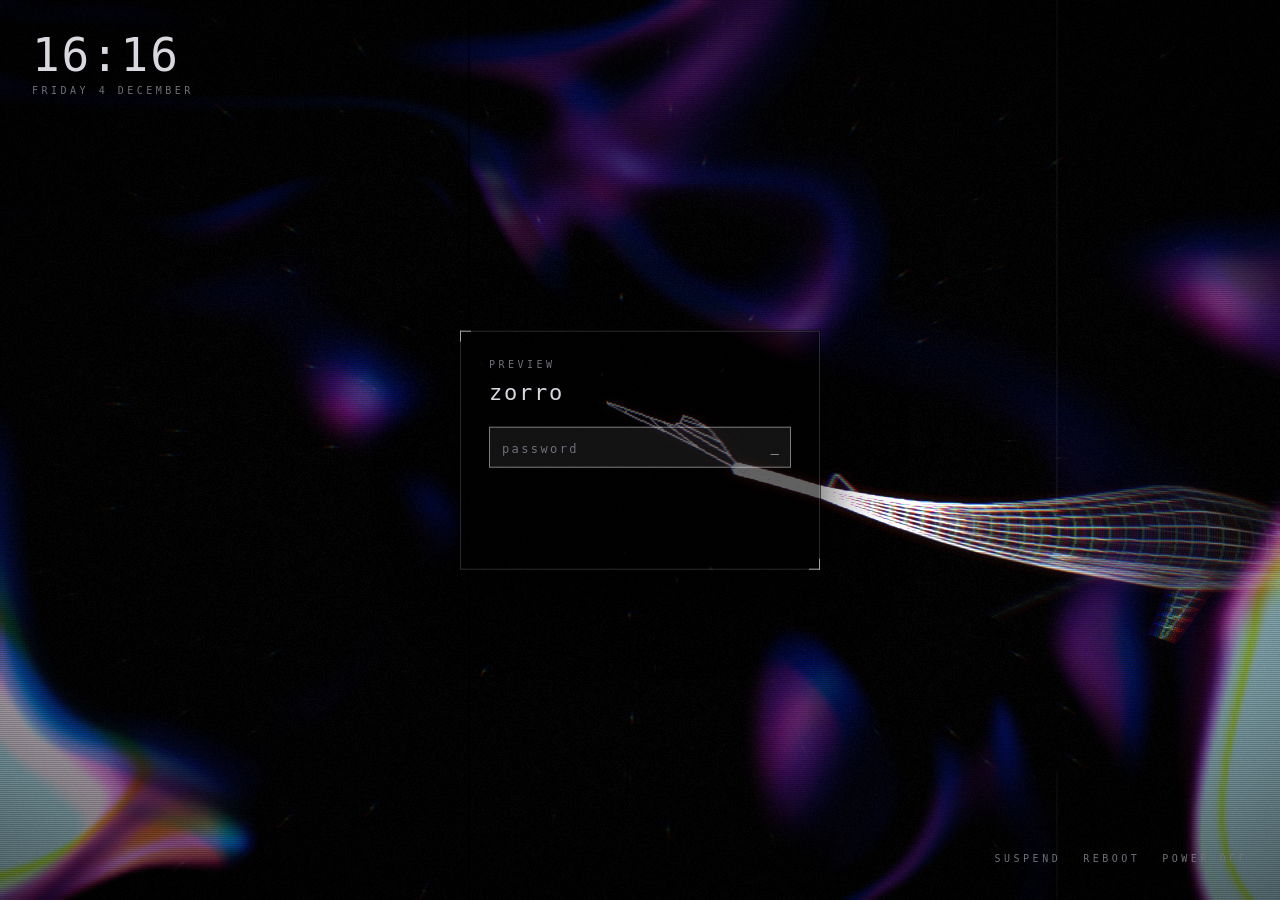
<file: apps/zorro-dm/theme/index.html>
<!DOCTYPE html>
<html lang="en">
<head>
  <meta charset="utf-8">
  <title>zorro</title>
  <link rel="stylesheet" href="style.css">
</head>
<body>
  <canvas id="fx"></canvas>

  <div id="clock" class="hud hidden">
    <div id="time" class="glitch" data-text="00:00">00:00</div>
    <div id="date">—</div>
  </div>

  <main id="login" class="hidden">
    <div id="host" class="label">signal</div>
    <div id="user" class="glitch" data-text=""></div>
    <form id="form" autocomplete="off">
      <input id="entry" type="password" spellcheck="false" autocomplete="off">
      <span class="caret">_</span>
    </form>
    <div id="msg"></div>
    <button id="face" type="button" hidden title="unlock with your face">
      <svg viewBox="0 0 24 24" fill="none" stroke="currentColor" stroke-width="1.5"
           stroke-linecap="round" stroke-linejoin="round">
        <path d="M3 7V5a2 2 0 0 1 2-2h2"/><path d="M17 3h2a2 2 0 0 1 2 2v2"/>
        <path d="M21 17v2a2 2 0 0 1-2 2h-2"/><path d="M7 21H5a2 2 0 0 1-2-2v-2"/>
        <path d="M8 14s1.5 2 4 2 4-2 4-2"/><path d="M9 9h.01"/><path d="M15 9h.01"/>
      </svg>
    </button>
  </main>

  <nav id="power" class="hud hidden">
    <button data-act="suspend">suspend</button>
    <button data-act="restart">reboot</button>
    <button data-act="shutdown">power off</button>
  </nav>

  <script src="js/animals.js"></script>
  <script src="js/fx.js"></script>
  <script src="js/login.js"></script>
</body>
</html>
</file>
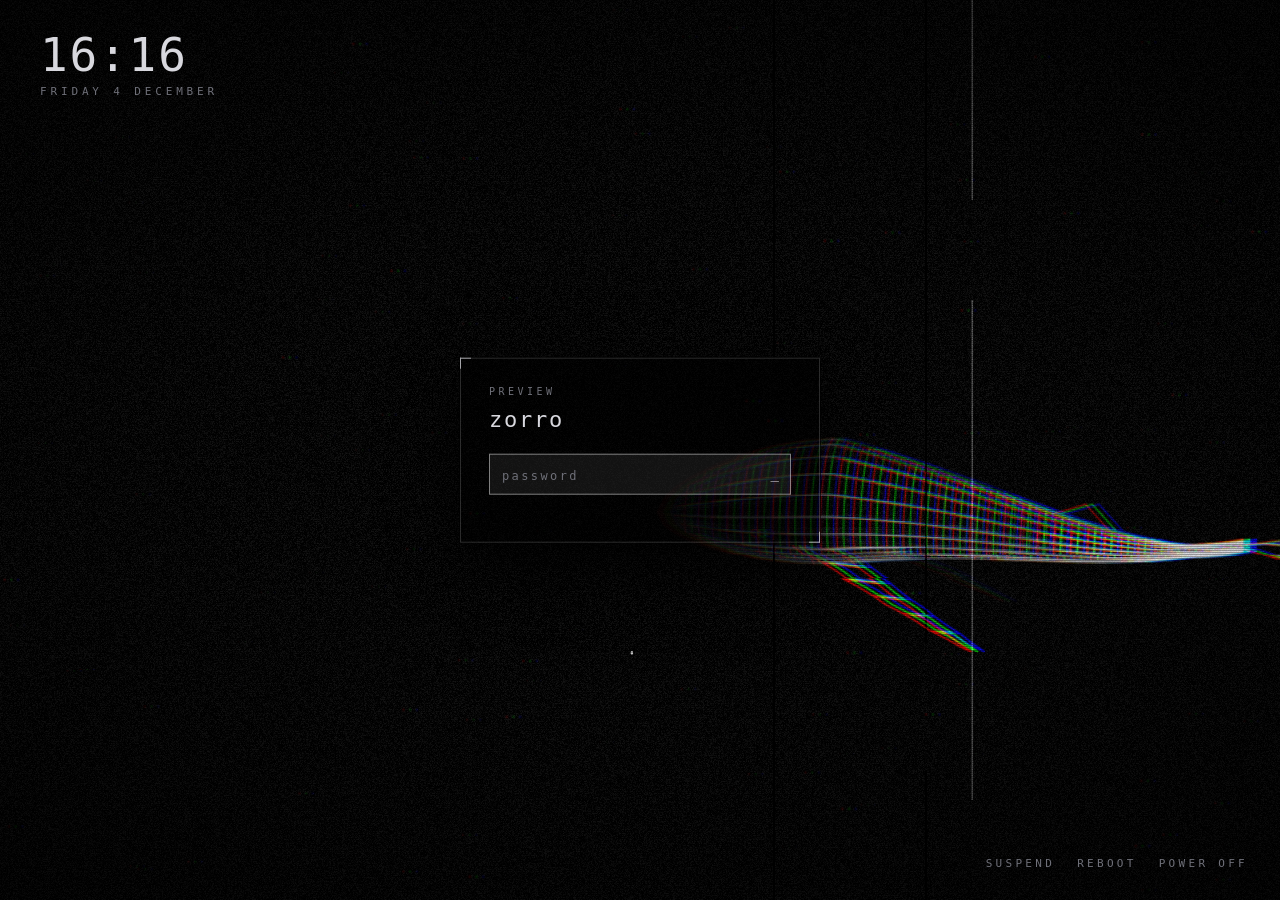
<file: system/zorro-dm/theme/index.html>
<!DOCTYPE html>
<html lang="en">
<head>
  <meta charset="utf-8">
  <title>zorro</title>
  <link rel="stylesheet" href="style.css">
</head>
<body>
  <canvas id="fx"></canvas>

  <div id="clock" class="hud hidden">
    <div id="time" class="glitch" data-text="00:00">00:00</div>
    <div id="date">—</div>
  </div>

  <main id="login" class="hidden">
    <div id="host" class="label">signal</div>
    <div id="user" class="glitch" data-text=""></div>
    <form id="form" autocomplete="off">
      <input id="entry" type="password" spellcheck="false" autocomplete="off">
      <span class="caret">_</span>
    </form>
    <div id="msg"></div>
  </main>

  <nav id="power" class="hud hidden">
    <button data-act="suspend">suspend</button>
    <button data-act="restart">reboot</button>
    <button data-act="shutdown">power off</button>
  </nav>

  <script src="js/fx.js"></script>
  <script src="js/login.js"></script>
</body>
</html>
</file>
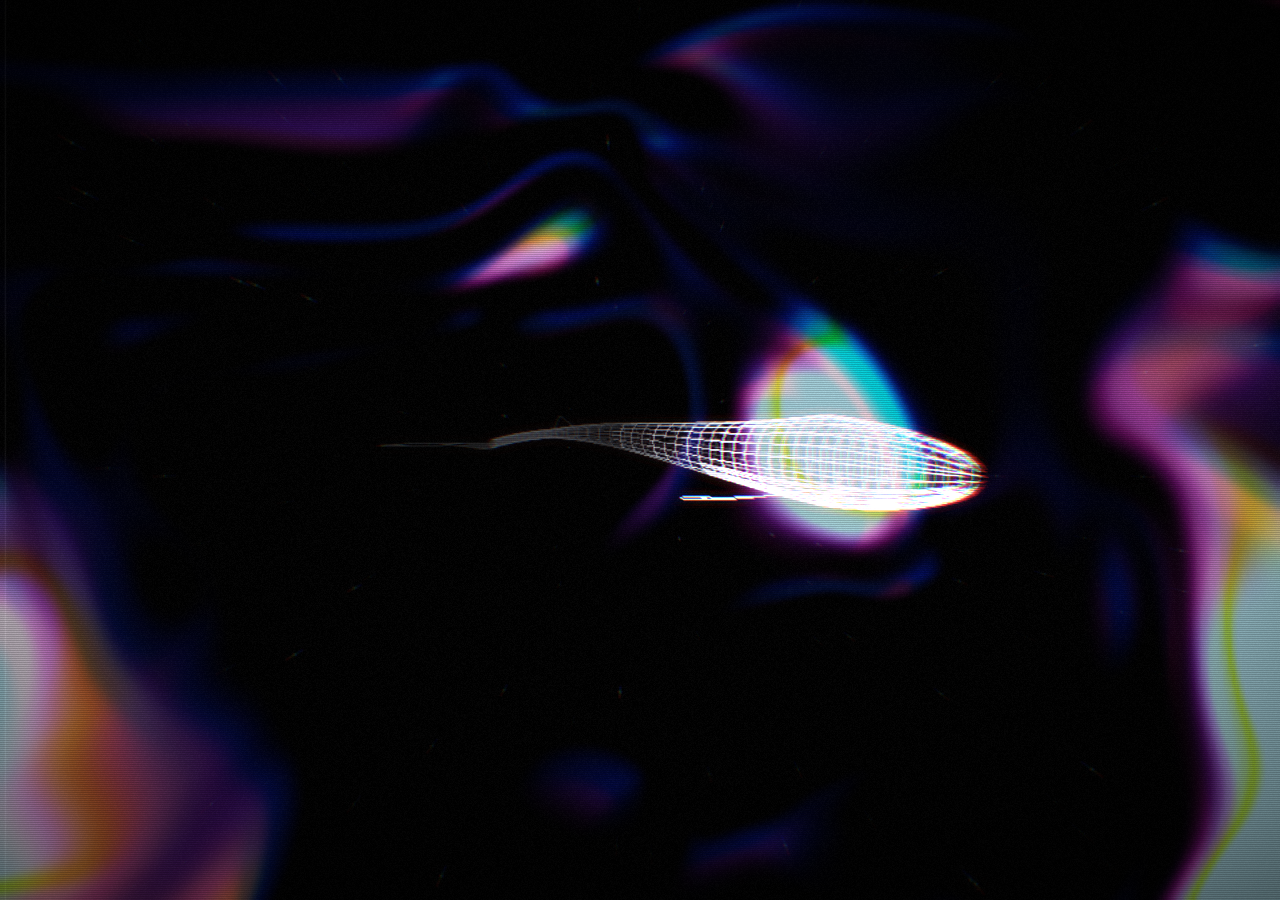
<file: apps/zorro-dm/theme/secondary.html>
<!DOCTYPE html>
<html lang="en">
<head>
  <meta charset="utf-8">
  <title>zorro</title>
  <link rel="stylesheet" href="style.css">
</head>
<body>
  <!-- extra monitors: just the background -->
  <canvas id="fx"></canvas>
  <script src="js/animals.js"></script>
  <script src="js/fx.js"></script>
</body>
</html>
</file>
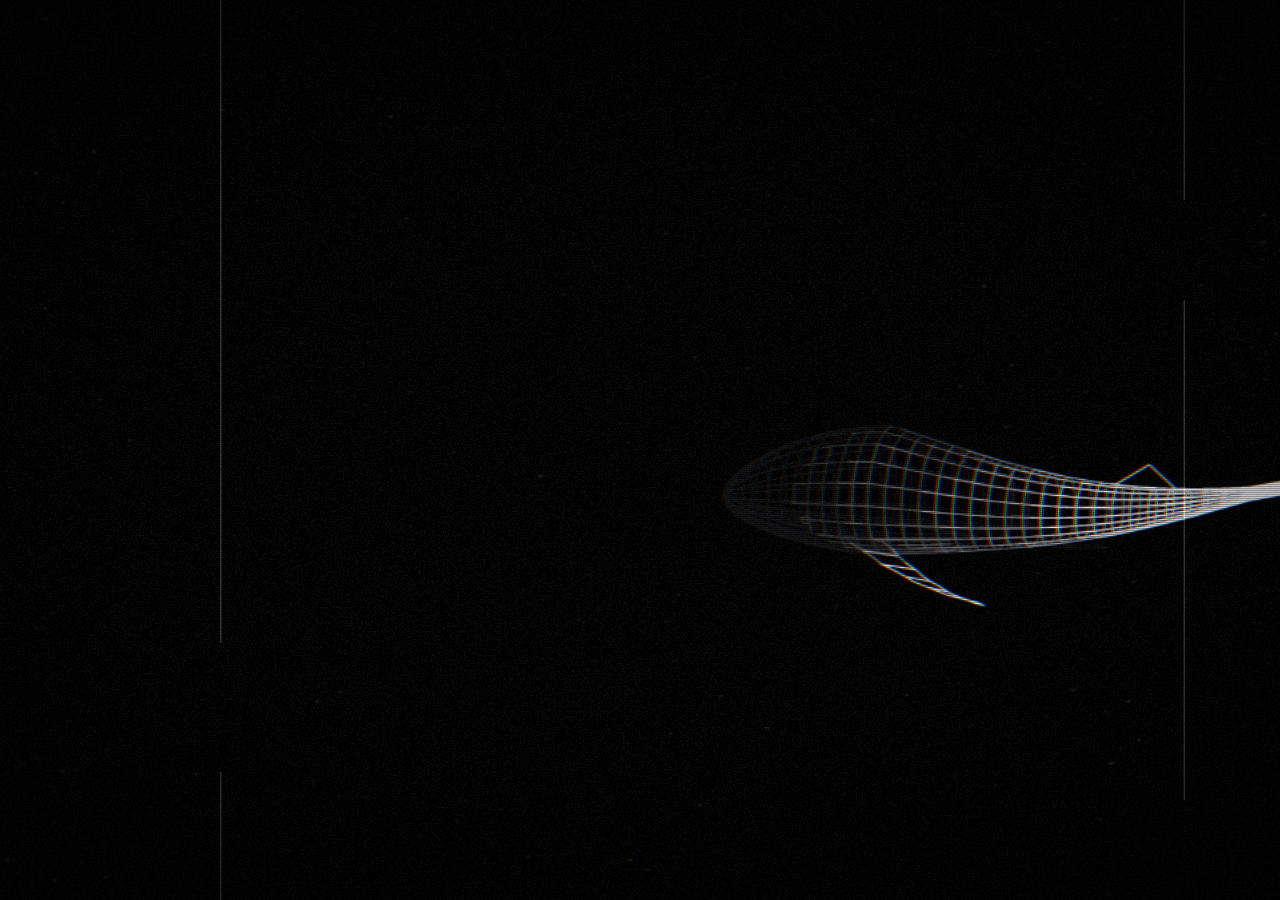
<file: system/zorro-dm/theme/secondary.html>
<!DOCTYPE html>
<html lang="en">
<head>
  <meta charset="utf-8">
  <title>zorro</title>
  <link rel="stylesheet" href="style.css">
</head>
<body>
  <!-- extra monitors: just the background -->
  <canvas id="fx"></canvas>
  <script src="js/fx.js"></script>
</body>
</html>
</file>
<file: apps/zorro-dm/theme/style.css>
/* the one palette: apps/zorro-fx/zorro_style.py holds the same values for the Python apps */
:root {
  --fg: #d8d8de;
  --dim: #6f7079;
  --line: rgba(255, 255, 255, .16);
  --panel: rgba(0, 0, 0, .62);
  --red: #ff2a4a;
  --cyan: #19e6ff;
  --font: "DejaVu Sans Mono", monospace;
  --edge: 32px;                           /* clock and power buttons sit this far from the corners */
  --split-l: -1px 0 var(--red);           /* the red / cyan glitch split behind text */
  --split-r: 1px 0 var(--cyan);
}

* { box-sizing: border-box; }

html, body {
  margin: 0; height: 100%; overflow: hidden;
  background: #000; color: var(--fg);
  font: 14px/1.4 var(--font);
  cursor: default; user-select: none;
}

#fx { position: fixed; inset: 0; width: 100%; height: 100%; display: block; }

.hidden { opacity: 0; pointer-events: none; }

/* ---- login box --------------------------------------------------------- */
#login {
  position: fixed; left: 50%; top: 50%;
  transform: translate(-50%, -50%);
  width: 360px; padding: 26px 28px 20px;
  background: var(--panel);
  border: 1px solid var(--line);
  box-shadow: 0 0 0 1px rgba(0,0,0,.6), 0 20px 60px rgba(0,0,0,.8);
  transition: opacity .2s;
}
#login::before, #login::after {          /* corner ticks */
  content: ""; position: absolute; width: 10px; height: 10px;
  border: 1px solid var(--fg); opacity: .7;
}
#login::before { left: -1px; top: -1px; border-right: 0; border-bottom: 0; }
#login::after  { right: -1px; bottom: -1px; border-left: 0; border-top: 0; }

#user {
  margin: 6px 0 18px; font-size: 22px; letter-spacing: .08em;
  min-height: 1.4em;
}

#form { position: relative; }
#entry {
  width: 100%; padding: 10px 12px;
  background: rgba(255,255,255,.04);
  border: 1px solid var(--line); border-radius: 0;
  color: var(--fg); font: 16px var(--font); letter-spacing: .3em;
  outline: none; caret-color: transparent;
}
#entry:focus { border-color: rgba(255,255,255,.45); background: rgba(255,255,255,.07); }
#entry::placeholder { color: var(--dim); letter-spacing: .2em; font-size: 12px; text-transform: lowercase; }
.caret {
  position: absolute; right: 12px; top: 50%; transform: translateY(-50%);
  animation: blink 1s steps(1) infinite; color: var(--fg);
}
@keyframes blink { 50% { opacity: 0; } }

#msg { min-height: 1.4em; margin-top: 10px; font-size: 12px; color: var(--dim); letter-spacing: .1em; }
#msg.error { color: var(--fg); text-shadow: -2px 0 var(--red), 2px 0 var(--cyan); }  /* stronger on purpose */

#face {
  display: block; margin: 10px auto 0; width: 44px; height: 44px; padding: 6px;
  background: none; border: 0; cursor: pointer; color: var(--dim);
}
/* no face learned: the icon is not there, but its room is, so the box never jumps */
#face[hidden] { display: block; visibility: hidden; pointer-events: none; }
#face svg { width: 100%; height: 100%; }
#face:hover, #face:focus-visible { color: var(--fg); outline: none; filter: drop-shadow(var(--split-l)) drop-shadow(var(--split-r)); }
#face.looking { color: var(--fg); animation: facepulse 1s ease-in-out infinite; }
@keyframes facepulse { 50% { opacity: .35; } }

/* ---- hud --------------------------------------------------------------- */
.hud { position: fixed; transition: opacity .4s; }
#clock { left: var(--edge); top: var(--edge); }
#time { font-size: 46px; letter-spacing: .04em; line-height: 1; }
#date { margin-top: 6px; }
/* captions: the host line, the date, the power buttons */
.label, #date, #power button {
  font-size: 10px; letter-spacing: .35em; text-transform: uppercase; color: var(--dim);
}

#power { right: var(--edge); bottom: var(--edge); display: flex; gap: 22px; }
#power button {
  background: none; border: 0; padding: 4px 0; cursor: pointer; font-family: var(--font);
}
#power button:hover, #power button:focus-visible { color: var(--fg); outline: none; text-shadow: var(--split-l), var(--split-r); }
#power button[disabled] { display: none; }

/* ---- glitch ------------------------------------------------------------ */
.glitch { position: relative; }
.glitch::before, .glitch::after {
  content: attr(data-text); position: absolute; left: 0; top: 0;
  opacity: 0; pointer-events: none;
}
.burst .glitch::before { opacity: .8; color: var(--red);  transform: translateX(-3px); clip-path: inset(10% 0 55% 0); animation: slice .18s steps(2) infinite; }
.burst .glitch::after  { opacity: .8; color: var(--cyan); transform: translateX(3px);  clip-path: inset(60% 0 8% 0);  animation: slice .14s steps(2) infinite reverse; }
@keyframes slice {
  0%   { clip-path: inset(10% 0 55% 0); transform: translateX(-4px); }
  50%  { clip-path: inset(70% 0 5% 0);  transform: translateX(5px); }
  100% { clip-path: inset(30% 0 40% 0); transform: translateX(-2px); }
}

.burst #login { animation: jolt .12s steps(2) infinite; }
@keyframes jolt {
  0%   { transform: translate(calc(-50% - 4px), -50%); }
  50%  { transform: translate(calc(-50% + 6px), calc(-50% + 1px)); }
  100% { transform: translate(-50%, -50%); }
}

/* appear: flicker in like a bad signal */
.appear { animation: appear .9s steps(1) both; }
@keyframes appear {
  0% { opacity: 0; } 10% { opacity: .8; } 15% { opacity: 0; } 30% { opacity: 1; }
  34% { opacity: .2; } 45% { opacity: 1; } 100% { opacity: 1; }
}

/* wrong password */
.shake { animation: shake .35s; }
@keyframes shake {
  0%, 100% { margin-left: 0; } 20% { margin-left: -10px; } 40% { margin-left: 9px; }
  60% { margin-left: -6px; } 80% { margin-left: 4px; }
}

.leaving #login, .leaving .hud { opacity: 0; transition: opacity .15s; }
</file>
<file: system/zorro-dm/theme/style.css>
:root {
  --fg: #d8d8de;
  --dim: #6f7079;
  --line: rgba(255, 255, 255, .16);
  --panel: rgba(0, 0, 0, .62);
  --red: #ff2a4a;
  --cyan: #19e6ff;
  --font: "DejaVu Sans Mono", monospace;
}

* { box-sizing: border-box; }

html, body {
  margin: 0; height: 100%; overflow: hidden;
  background: #000; color: var(--fg);
  font: 14px/1.4 var(--font);
  cursor: default; user-select: none;
}

#fx { position: fixed; inset: 0; width: 100%; height: 100%; display: block; }

.hidden { opacity: 0; pointer-events: none; }

/* ---- login box --------------------------------------------------------- */
#login {
  position: fixed; left: 50%; top: 50%;
  transform: translate(-50%, -50%);
  width: 360px; padding: 26px 28px 20px;
  background: var(--panel);
  border: 1px solid var(--line);
  box-shadow: 0 0 0 1px rgba(0,0,0,.6), 0 20px 60px rgba(0,0,0,.8);
  transition: opacity .2s;
}
#login::before, #login::after {          /* corner ticks */
  content: ""; position: absolute; width: 10px; height: 10px;
  border: 1px solid var(--fg); opacity: .7;
}
#login::before { left: -1px; top: -1px; border-right: 0; border-bottom: 0; }
#login::after  { right: -1px; bottom: -1px; border-left: 0; border-top: 0; }

.label {
  font-size: 10px; letter-spacing: .35em; text-transform: uppercase;
  color: var(--dim);
}
#user {
  margin: 6px 0 18px; font-size: 22px; letter-spacing: .08em;
  min-height: 1.4em;
}

#form { position: relative; }
#entry {
  width: 100%; padding: 10px 12px;
  background: rgba(255,255,255,.04);
  border: 1px solid var(--line); border-radius: 0;
  color: var(--fg); font: 16px var(--font); letter-spacing: .3em;
  outline: none; caret-color: transparent;
}
#entry:focus { border-color: rgba(255,255,255,.45); background: rgba(255,255,255,.07); }
#entry::placeholder { color: var(--dim); letter-spacing: .2em; font-size: 12px; text-transform: lowercase; }
.caret {
  position: absolute; right: 12px; top: 50%; transform: translateY(-50%);
  animation: blink 1s steps(1) infinite; color: var(--fg);
}
@keyframes blink { 50% { opacity: 0; } }

#msg { min-height: 1.4em; margin-top: 10px; font-size: 12px; color: var(--dim); letter-spacing: .1em; }
#msg.error { color: var(--fg); text-shadow: -2px 0 var(--red), 2px 0 var(--cyan); }

/* ---- hud --------------------------------------------------------------- */
.hud { position: fixed; transition: opacity .4s; }
#clock { left: 40px; top: 32px; }
#time { font-size: 46px; letter-spacing: .04em; line-height: 1; }
#date { margin-top: 6px; font-size: 11px; letter-spacing: .35em; text-transform: uppercase; color: var(--dim); }

#power { right: 32px; bottom: 26px; display: flex; gap: 22px; }
#power button {
  background: none; border: 0; padding: 4px 0; cursor: pointer;
  font: 11px var(--font); letter-spacing: .3em; text-transform: uppercase;
  color: var(--dim);
}
#power button:hover, #power button:focus-visible { color: var(--fg); outline: none; text-shadow: -1px 0 var(--red), 1px 0 var(--cyan); }
#power button[disabled] { display: none; }

/* ---- glitch ------------------------------------------------------------ */
.glitch { position: relative; }
.glitch::before, .glitch::after {
  content: attr(data-text); position: absolute; left: 0; top: 0;
  opacity: 0; pointer-events: none;
}
.burst .glitch::before { opacity: .8; color: var(--red);  transform: translateX(-3px); clip-path: inset(10% 0 55% 0); animation: slice .18s steps(2) infinite; }
.burst .glitch::after  { opacity: .8; color: var(--cyan); transform: translateX(3px);  clip-path: inset(60% 0 8% 0);  animation: slice .14s steps(2) infinite reverse; }
@keyframes slice {
  0%   { clip-path: inset(10% 0 55% 0); transform: translateX(-4px); }
  50%  { clip-path: inset(70% 0 5% 0);  transform: translateX(5px); }
  100% { clip-path: inset(30% 0 40% 0); transform: translateX(-2px); }
}

.burst #login { animation: jolt .12s steps(2) infinite; }
@keyframes jolt {
  0%   { transform: translate(calc(-50% - 4px), -50%); }
  50%  { transform: translate(calc(-50% + 6px), calc(-50% + 1px)); }
  100% { transform: translate(-50%, -50%); }
}

/* appear: flicker in like a bad signal */
.appear { animation: appear .9s steps(1) both; }
@keyframes appear {
  0% { opacity: 0; } 10% { opacity: .8; } 15% { opacity: 0; } 30% { opacity: 1; }
  34% { opacity: .2; } 45% { opacity: 1; } 100% { opacity: 1; }
}

/* wrong password */
.shake { animation: shake .35s; }
@keyframes shake {
  0%, 100% { margin-left: 0; } 20% { margin-left: -10px; } 40% { margin-left: 9px; }
  60% { margin-left: -6px; } 80% { margin-left: 4px; }
}

.leaving #login, .leaving .hud { opacity: 0; transition: opacity .15s; }
</file>
